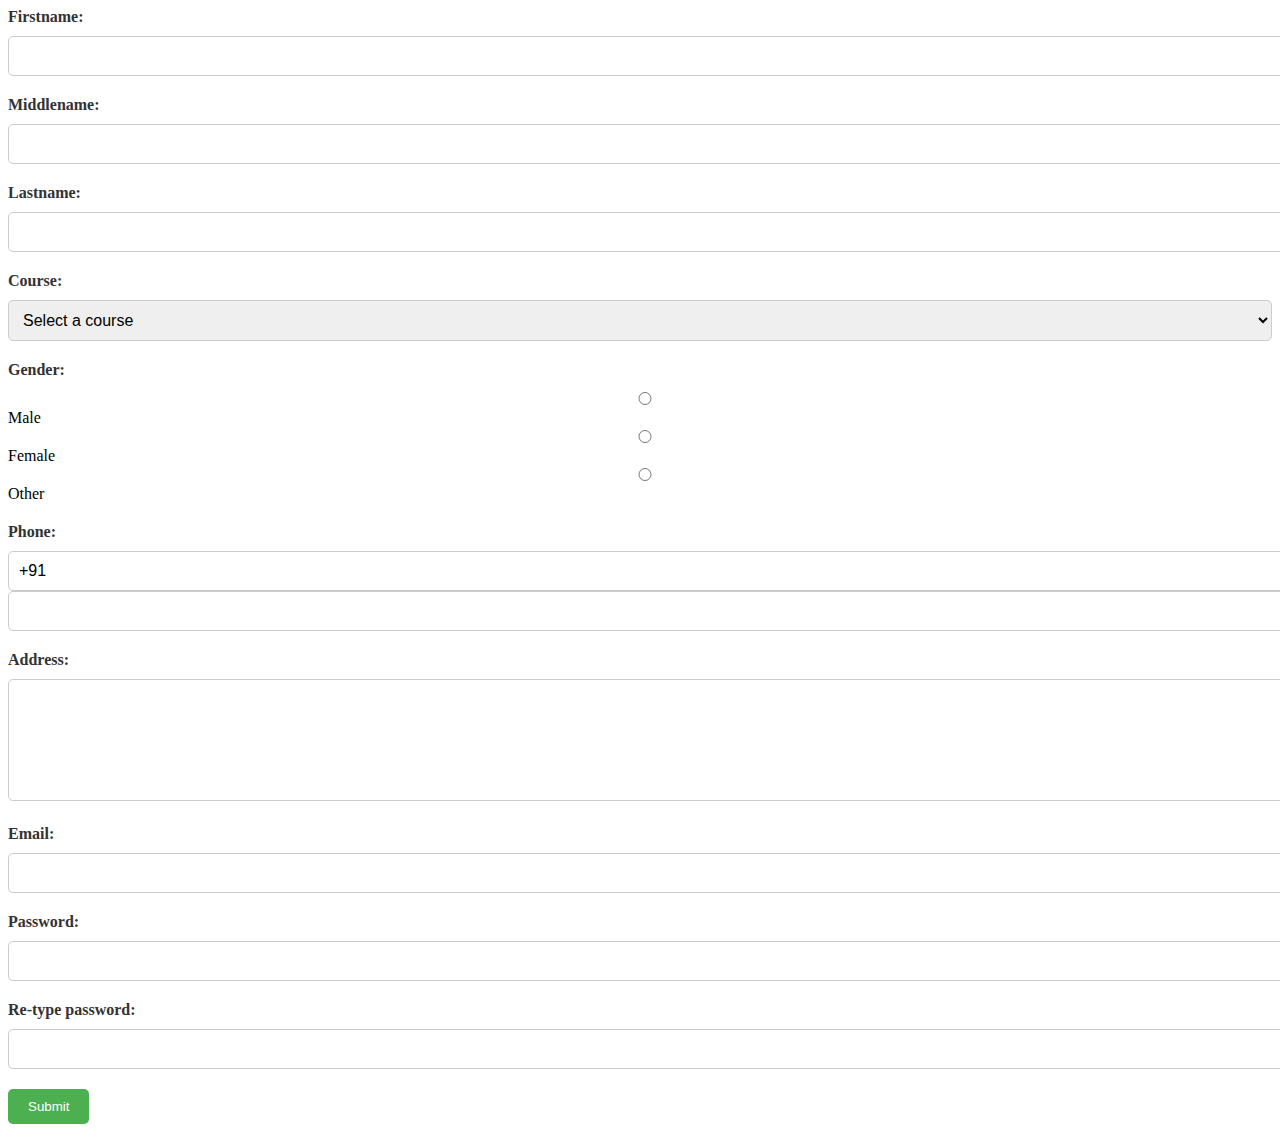
<file: Basic_Sign_In/index.html>
<!DOCTYPE html>
<html lang="en">
<head>
    <meta charset="UTF-8">
    <meta name="viewport" content="width=device-width, initial-scale=1.0">
    <title>Basic Sign in form</title>
    <link rel="stylesheet" href="style.css">
</head>
<body>
    <div class="form-container">
        <form>
            <div class="form-group">
                <label class="label" for="firstname">Firstname:</label>
                <input class="form-element" type="text" id="firstname" name="firstname">
            </div>
            <div class="form-group">
                <label class="label" for="middlename">Middlename:</label>
                <input class="form-element" type="text" id="middlename" name="middlename">
            </div>
            <div class="form-group">
                <label class="label" for="lastname">Lastname:</label>
                <input class="form-element" type="text" id="lastname" name="lastname">
            </div>
            <div class="form-group">
                <label class="label" for="course">Course:</label>
                <select class="form-element" id="course" name="course">
                    <option value="">Select a course</option>
                    <option value="BCA">BCA</option>
                    <option value="BBA">BBA</option>
                    <option value="B.Tech">B.Tech</option>
                    <option value="MBA">MBA</option>
                    <option value="MCA">MCA</option>
                    <option value="M.Tech">M.Tech</option>
                </select>
            </div>
            <div class="form-group">
                <label class="label">Gender:</label>
                <input class="form-element" type="radio" name="gender" value="male"> Male
                <input class="form-element" type="radio" name="gender" value="female"> Female
                <input class="form-element" type="radio" name="gender" value="other"> Other
            </div>
            <div class="form-group">
                <label class="label" for="country-code">Phone:</label>
                <input class="form-element" type="text" id="country-code" name="country-code" value="+91">
                <input class="form-element" type="text" id="phone" name="phone">
            </div>
            <div class="form-group">
                <label class="label" for="address">Address:</label>
                <textarea class="form-element" id="address" name="address"></textarea>
            </div>
            <div class="form-group">
                <label class="label" for="email">Email:</label>
                <input class="form-element" type="email" id="email" name="email">
            </div>
            <div class="form-group">
                <label class="label" for="pass">Password:</label>
                <input class="form-element" type="password" id="pass" name="pass">
            </div>
            <div class="form-group">
                <label class="label" for="repass">Re-type password:</label>
                <input class="form-element" type="password" id="repass" name="repass">
            </div>
            <div class="form-group">
                <input class="submit-button" type="submit" value="Submit">
            </div>
        </form>
    </div>
</body>
</html>
</file>
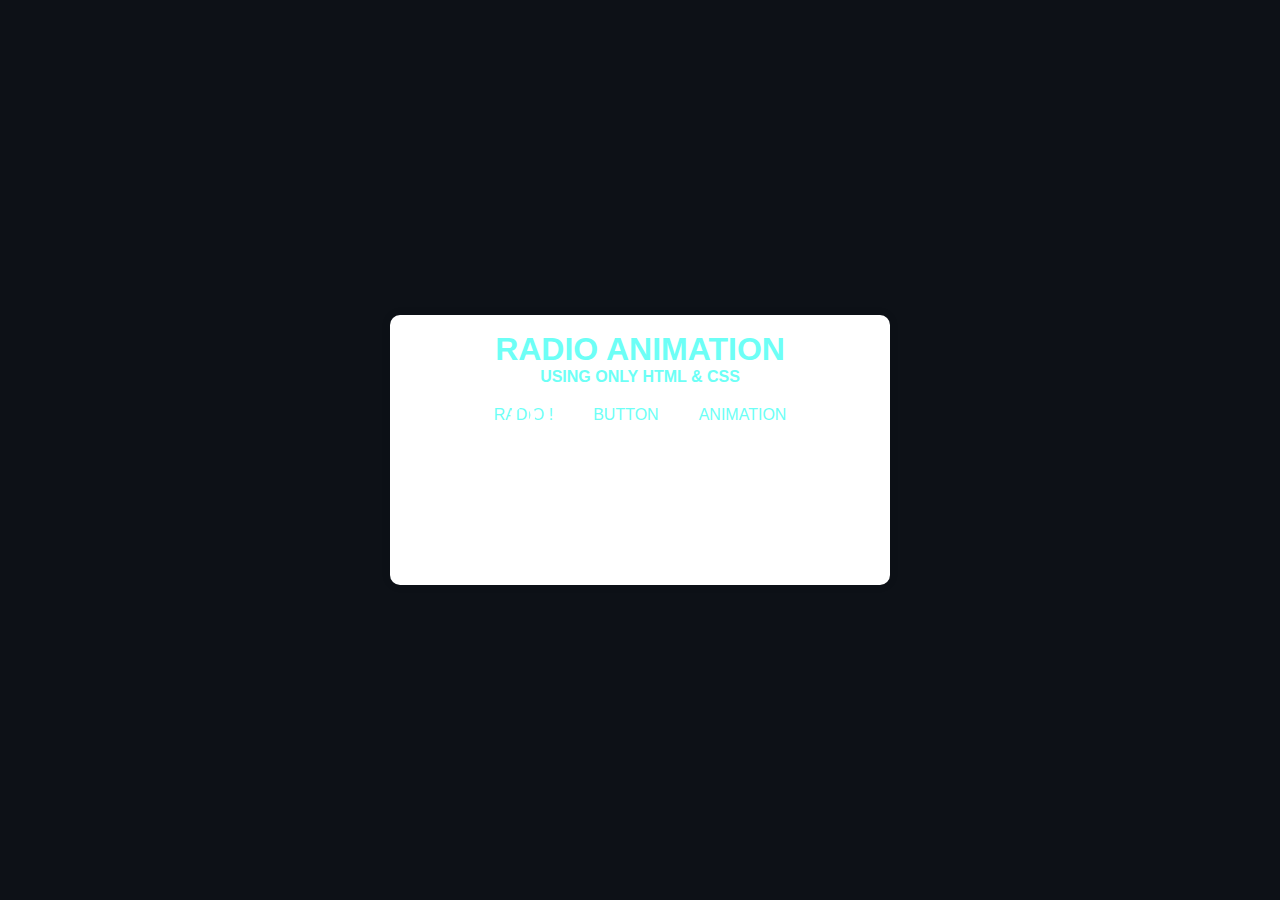
<file: Buttons_Radio/index.html>
<!DOCTYPE html>
<html lang="en">
<head>
    <meta charset="UTF-8">
    <meta http-equiv="X-UA-Compatible" content="IE=edge">
    <meta name="viewport" content="width=device-width, initial-scale=1.0">
    <title>Radio Button</title>
    <link rel="stylesheet" href="style.css">
</head>
<body>
<div class="container">
    <h1>Radio Animation</h1>
    <h4>Using only HTML & CSS</h4>
    <ul>
        <li>
            <input checked type="radio" name="mcq">
            <label>Radio !</label>
            <div class="touch">
                <div class="line zero"></div>
                <div class="line one"></div>
                <div class="line two"></div>
                <div class="line three"></div>
                <div class="line four"></div>
                <div class="line five"></div>
                <div class="line six"></div>
                <div class="line seven"></div>
            </div>
        </li>
        <li>
            <input type="radio" name="mcq">
            <label>Button</label>
            <div class="touch">
                <div class="line zero"></div>
                <div class="line one"></div>
                <div class="line two"></div>
                <div class="line three"></div>
                <div class="line four"></div>
                <div class="line five"></div>
                <div class="line six"></div>
                <div class="line seven"></div>
            </div>
        </li>
        <li>
            <input type="radio" name="mcq">
            <label>Animation</label>
            <div class="touch">
                <div class="line zero"></div>
                <div class="line one"></div>
                <div class="line two"></div>
                <div class="line three"></div>
                <div class="line four"></div>
                <div class="line five"></div>
                <div class="line six"></div>
                <div class="line seven"></div>
            </div>
        </li>
    </ul>
</div>

</body>
</html>
</file>
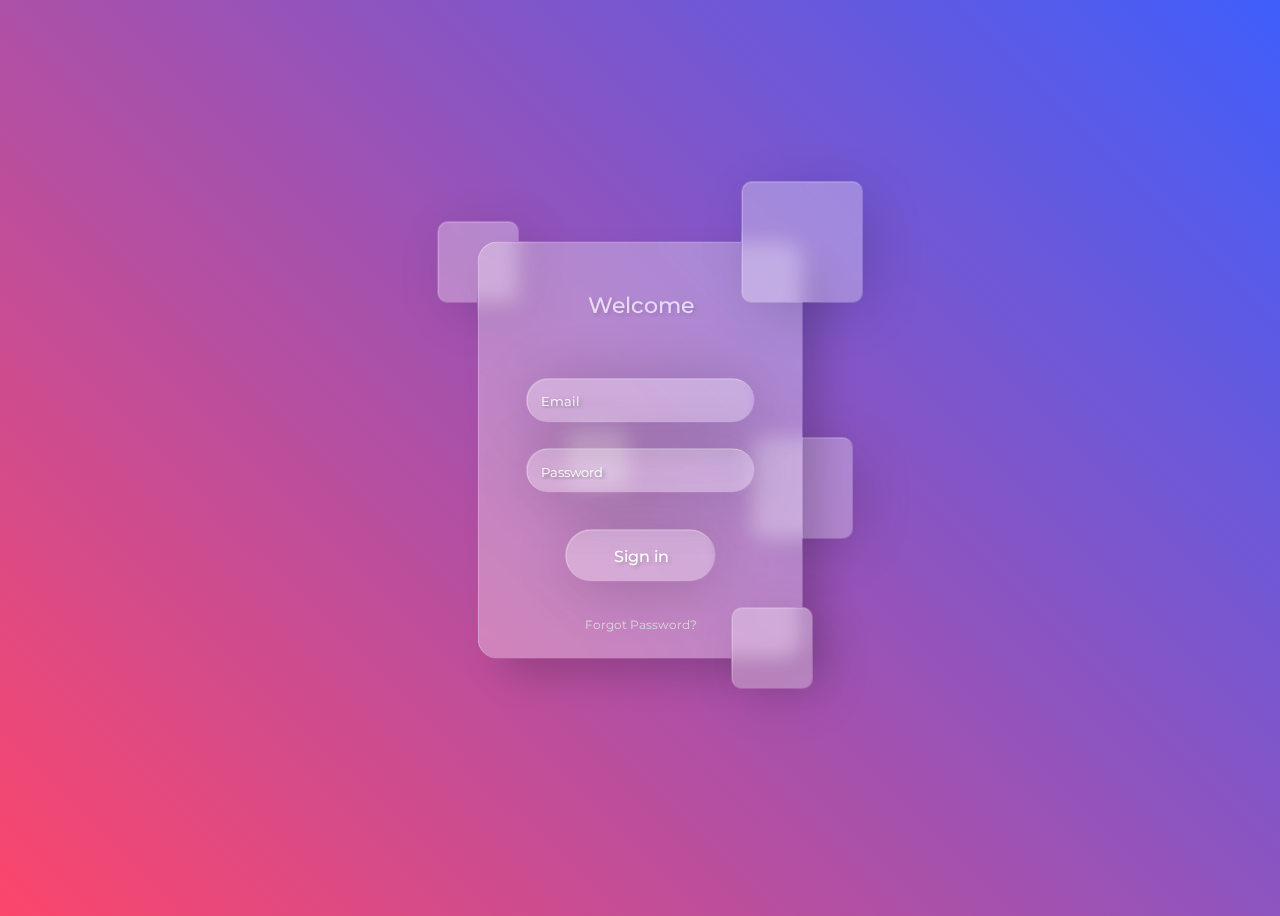
<file: Sign_In_Page_1/index.html>
<!DOCTYPE html>
<html lang="en">
<head>
    <meta charset="UTF-8">
    <meta name="viewport" content="width=device-width, initial-scale=1.0">
    <link rel="preconnect" href="https://fonts.gstatic.com">
<link href="https://fonts.googleapis.com/css2?family=Montserrat:wght@300;400;500&display=swap" rel="stylesheet"> 
<link rel="stylesheet" href="style.css">
    <title>Document</title>
</head>
<body>
    
<div class="container">
  <form >
    <p>Welcome</p>
    <input type="email" placeholder="Email"><br>
    <input type="password" placeholder="Password"><br>
    <input type="button" value="Sign in"><br>
    <a href="#">Forgot Password?</a>
  </form>

  <div class="drops">
    <div class="drop drop-1"></div>
    <div class="drop drop-2"></div>
    <div class="drop drop-3"></div>
    <div class="drop drop-4"></div>
    <div class="drop drop-5"></div>
  </div>
</div>
</body>
</html>
</file>
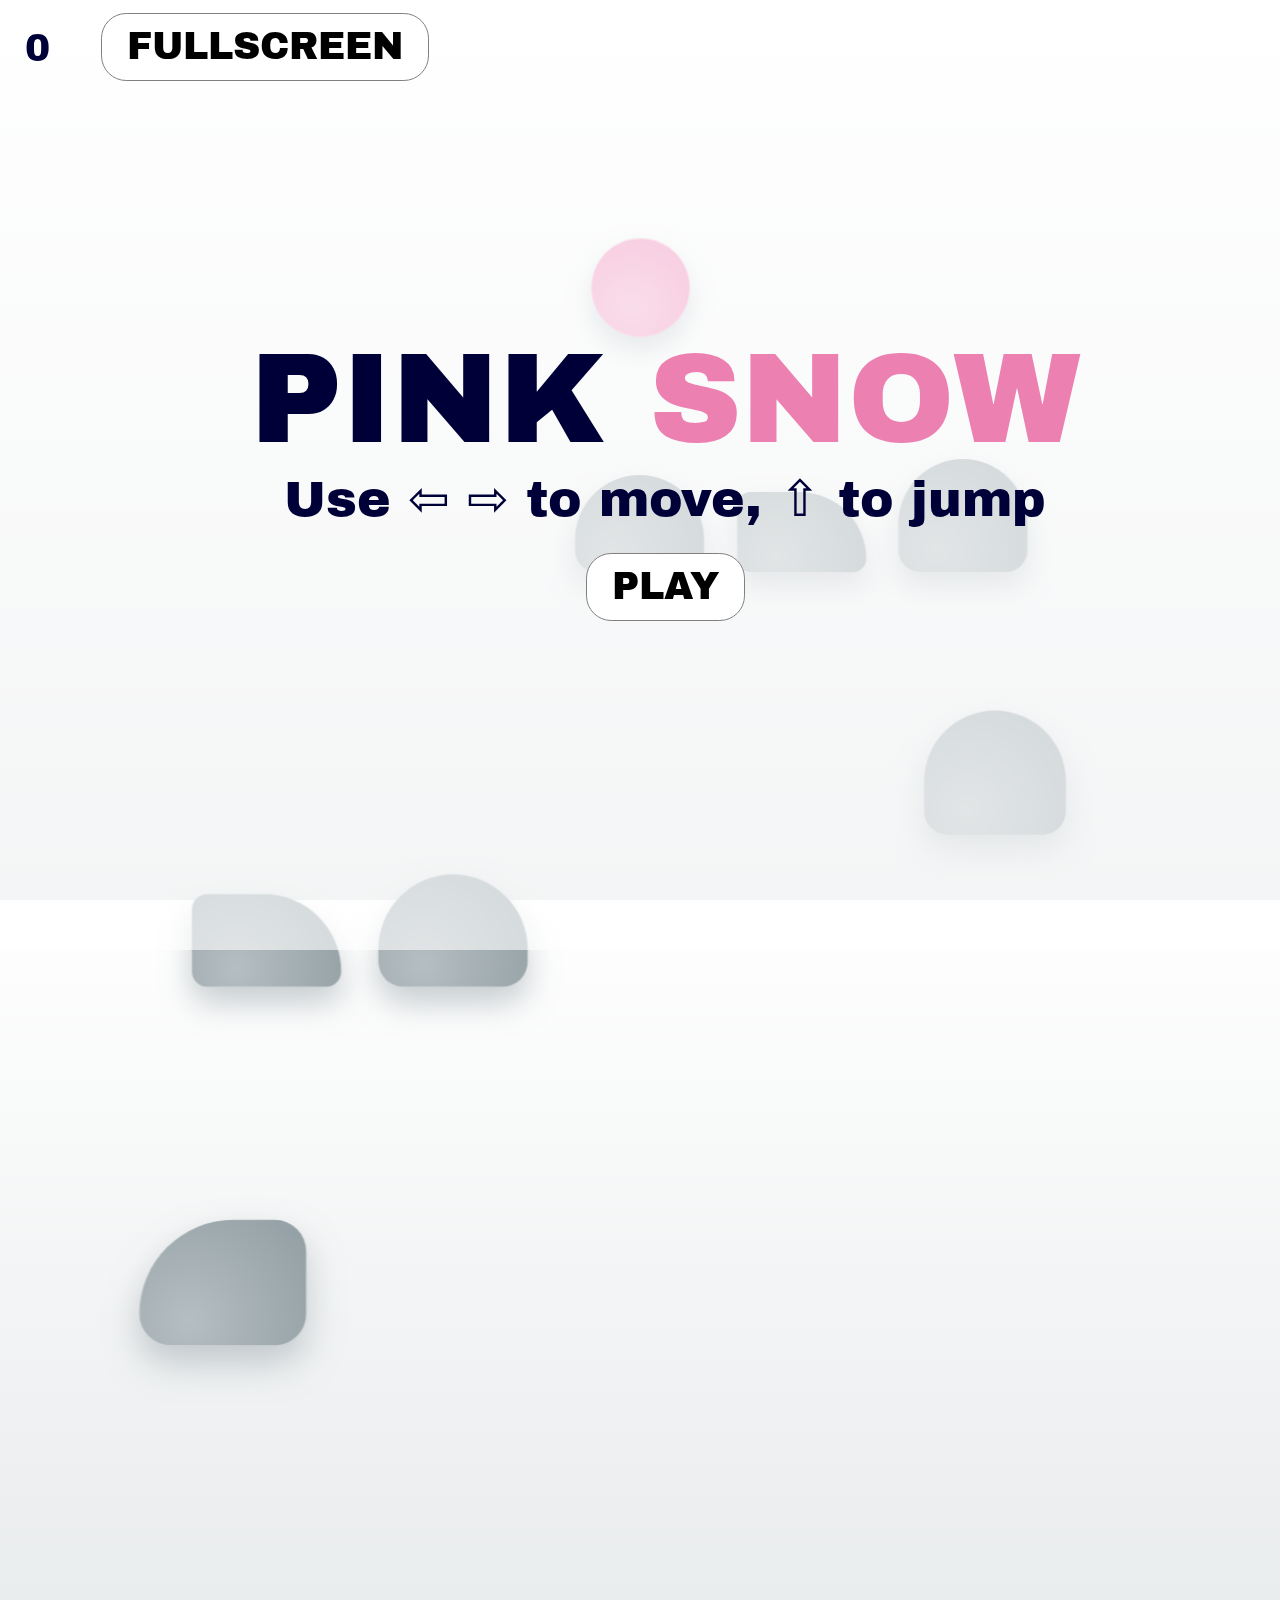
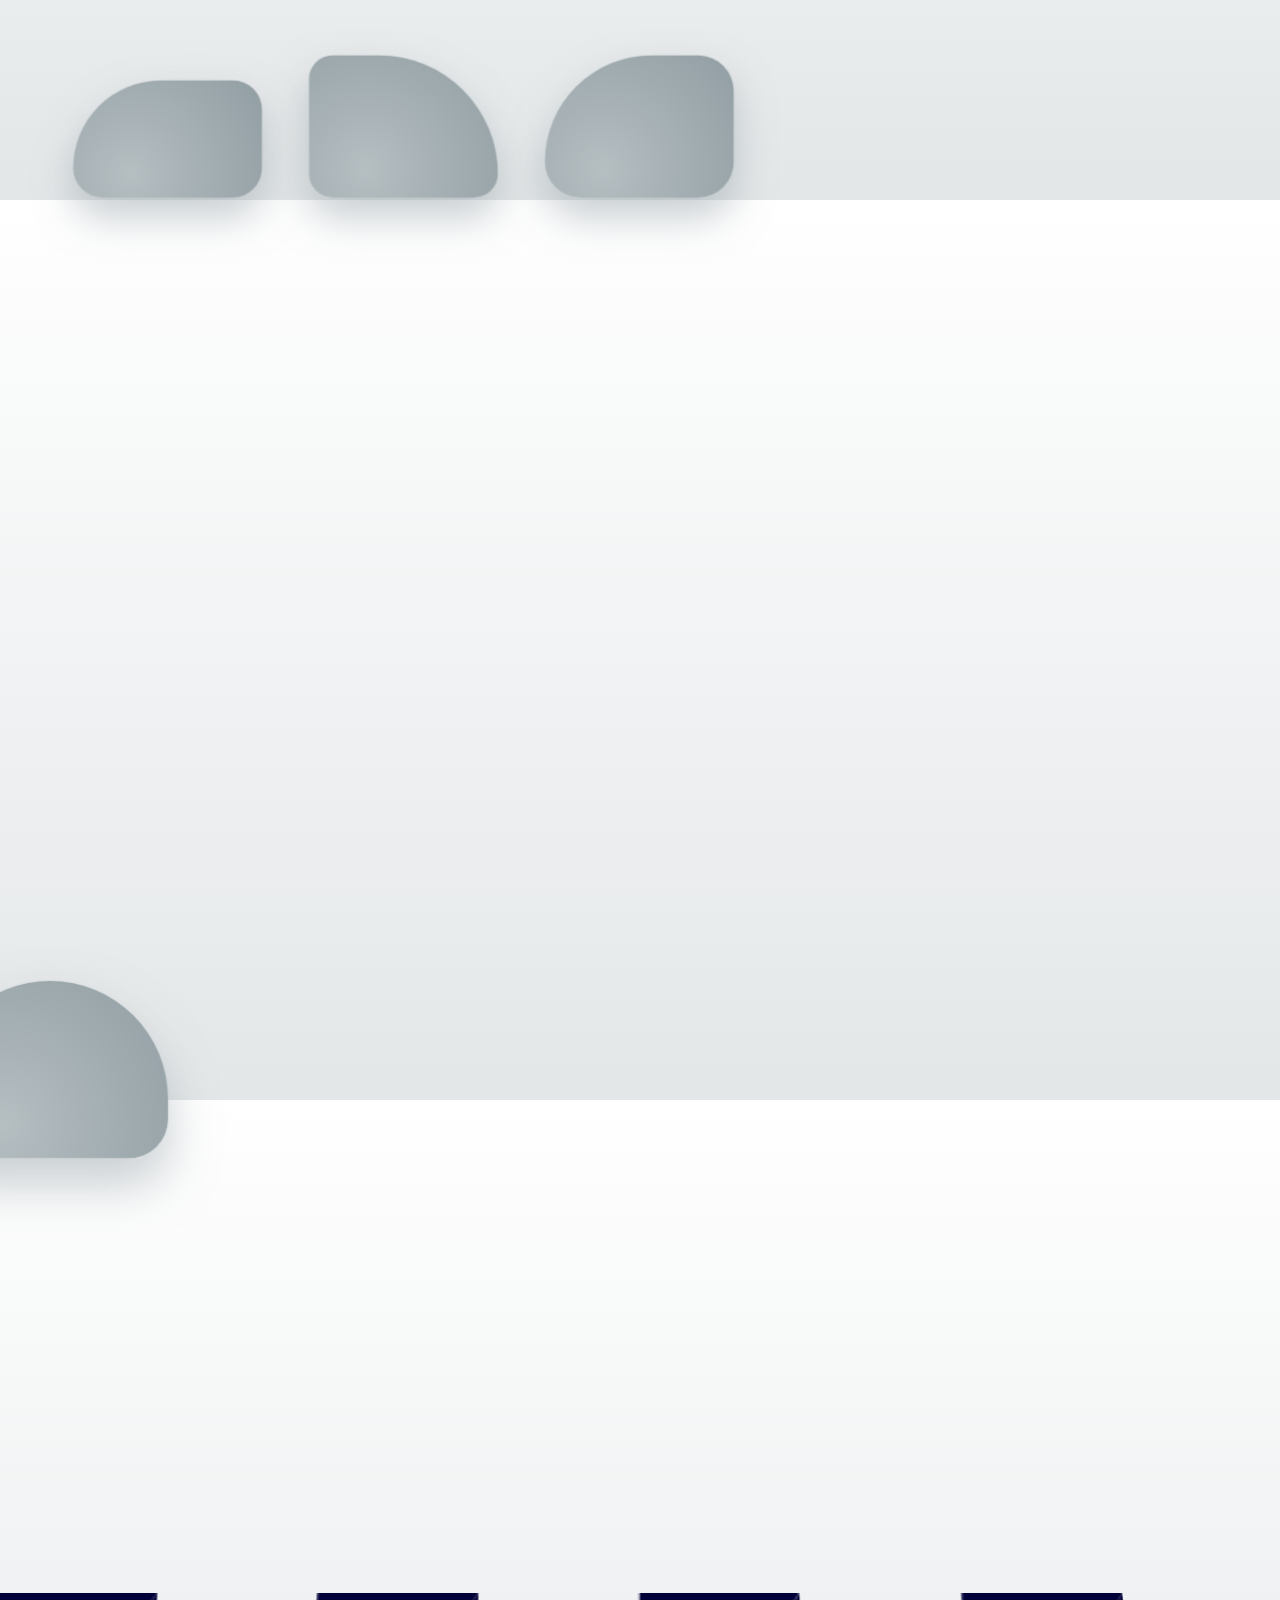
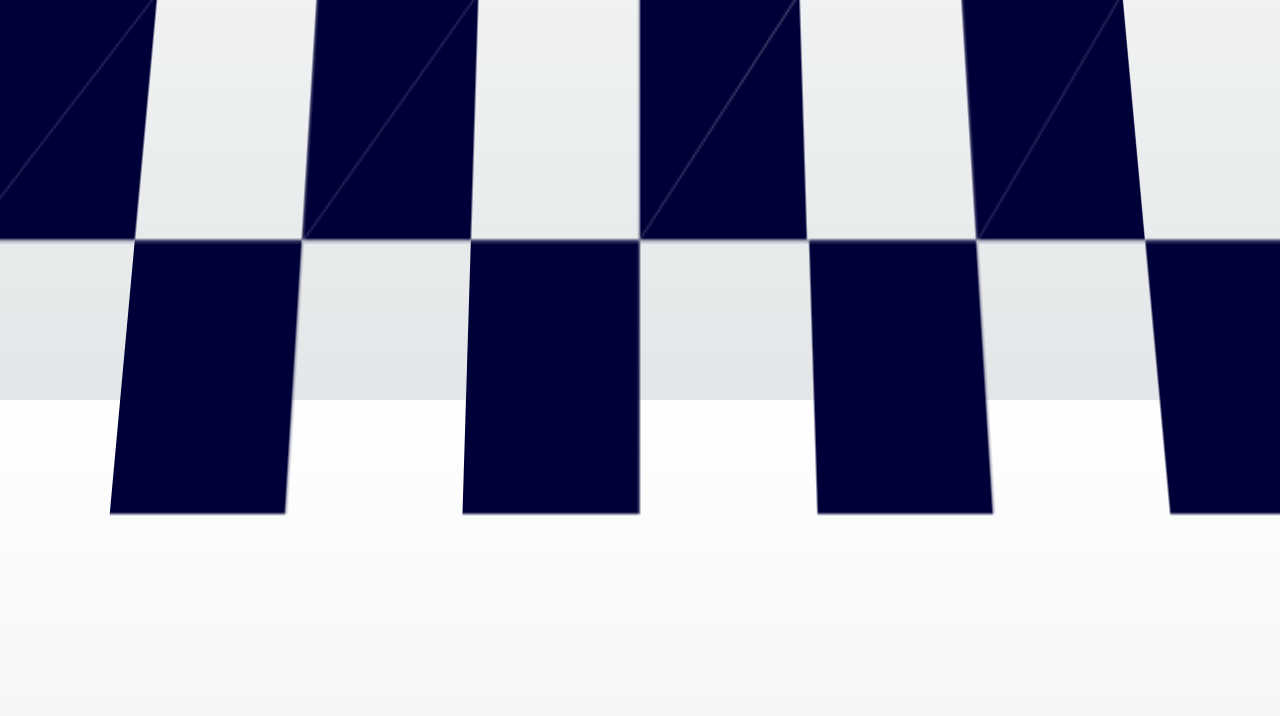
<file: Snow_Leap_Game/index.html>
<!DOCTYPE html>
<html lang="en">
<head>
    <meta charset="UTF-8">
    <meta name="viewport" content="width=device-width, initial-scale=1.0">
    <link rel="stylesheet" href="style.css">
    <script defer src="main.js"></script>
    <title>Document</title>
</head>
<body>
    <div id="snow-game-level-marker" class="snow-game__level-marker"></div>
<div id="snow-game" class="snow-game__wrapper">
  <div id="snow-game-level" class="snow-game__level">
  </div>
  <div class="snow-game__snowball"></div>
</div>
<div id="click-layer" class="snow-game__click-layer"></div>
<div id="start" class="snow-game__start">
  <div class="snow-game__title">
    PINK <span class="snow-game__title--highlighted">SNOW</span>
  </div>
  <div class="snow-game__tutorial">
    Use &#8678; &#8680; to move, &#8679; to jump
  </div>
  <button class="snow-game__start-button snow-game__button">Play</button>
</div>
<button id="fullscreen" class="snow-game__fullscreen-button snow-game__button">Fullscreen</button>
<div id="score" class="snow-game__score snow-game__score--hidden"></div>
</body>
</html>
</file>
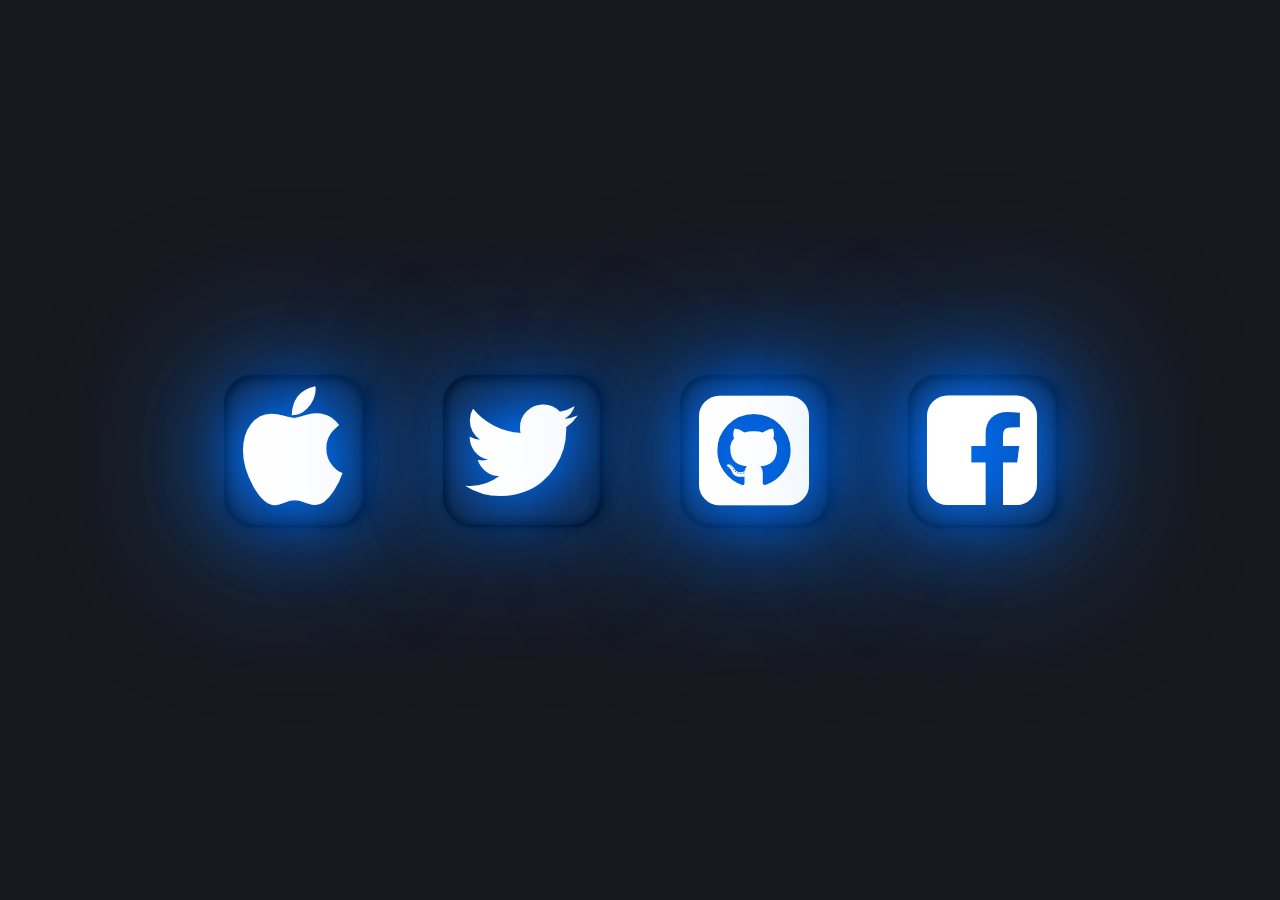
<file: social_media/index.html>
<html lang="en">

<head>
  <meta charset="UTF-8">
  <meta name="viewport" content="width=device-width, initial-scale=1.0">
  <title>Glowing Social Media Icon</title>
  <link rel="stylesheet" href="style.css">
  <link rel="stylesheet" href="https://stackpath.bootstrapcdn.com/font-awesome/4.7.0/css/font-awesome.min.css">
</head>

<body>
  <div class="container">
    <i class="fa fa-apple" id="apple"></i>
    <i class="fa fa-twitter" id="twitter"></i>
    <i class="fa fa-github-square github" id="github"></i>
    <i class="fa fa-facebook-square" id="facebook"></i>
  </div>
</body>

</html>
</file>
<file: Basic_Sign_In/style.css>
/* Form Group Styles */

.form-group {
  margin-bottom: 20px;
}

.form-group label {
  display: block;
  margin-bottom: 10px;
  font-weight: bold;
  color: #333;
}

.form-element {
  width: 100%;
  padding: 10px;
  font-size: 16px;
  border: 1px solid #ccc;
  border-radius: 5px;
}

.form-element:focus {
  border-color: #aaa;
  box-shadow: 0 0 10px rgba(0, 0, 0, 0.1);
}

.form-group input[type="radio"] {
  margin-right: 10px;
}

.form-group textarea {
  height: 100px;
  resize: vertical;
}

.submit-button {
  background-color: #4CAF50;
  color: #fff;
  padding: 10px 20px;
  border: none;
  border-radius: 5px;
  cursor: pointer;
}

.submit-button:hover {
  background-color: #3e8e41;
}
</file>
<file: Buttons_Radio/style.css>
/* Global Styles */

* {
    box-sizing: border-box;
    margin: 0;
    padding: 0;
  }
  
  body {
    font-family: 'Roboto', sans-serif;
    background-color: #0d1117;
    color: #6dfff6;
    text-transform: uppercase;
    overflow: hidden;
    height: 100vh;
    display: flex;
    justify-content: center;
    align-items: center;
  }
  
  /* Container Styles */
  
  .container {
    width: 500px;
    height: 270px;
    padding: 16px;
    background-color: #fff;
    border-radius: 10px;
    box-shadow: 0 0 10px rgba(0, 0, 0, 0.1);
    display: flex;
    flex-direction: column;
    align-items: center;
  }
  
  /* Radio Button Styles */
  
  ul {
    list-style: none;
    padding: 0;
    margin: 0;
    display: flex;
    flex-wrap: wrap;
    justify-content: center;
  }
  
  li {
    margin: 10px;
    position: relative;
  }
  
  label {
    display: block;
    padding: 10px;
    cursor: pointer;
  }
  
  input[type="radio"] {
    opacity: 0;
    position: absolute;
    top: 0;
    left: 0;
    width: 100%;
    height: 100%;
    margin: 0;
    cursor: pointer;
  }
  
  .touch {
    position: absolute;
    top: 50%;
    left: 50%;
    transform: translate(-50%, -50%);
    width: 25px;
    height: 25px;
    border: 5px solid #fff;
    border-radius: 50%;
    opacity: 0;
  }
  
  input[type="radio"]:checked ~ .touch {
    opacity: 1;
    animation: explode 0.35s;
  }
  
  .line {
    position: absolute;
    width: 10px;
    height: 2px;
    background-color: #fff;
    opacity: 0;
  }
  
  .line.zero {
    top: -21px;
    left: 11px;
    transform: translateY(20px);
  }
  
  .line.one {
    top: -11px;
    right: -7px;
    transform: rotate(-55deg) translate(-9px);
  }
  
  .line.two {
    top: 11px;
    right: -20px;
    transform: translate(-9px);
  }
  
  .line.three {
    top: 35px;
    right: -8px;
    transform: rotate(55deg) translate(-9px);
  }
  
  .line.four {
    top: -11px;
    left: -8px;
    transform: rotate(55deg) translate(9px);
  }
  
  .line.five {
    top: 11px;
    left: -20px;
    transform: translate(9px);
  }
  
  .line.six {
    top: 35px;
    left: -8px;
    transform: rotate(-55deg) translate(9px);
  }
  
  .line.seven {
    bottom: -21px;
    left: 11px;
    transform: translateY(-20px);
  }
  
  input[type="radio"]:checked ~ .touch .line {
    animation: drop 0.9s forwards 0.1s;
  }
  
  @keyframes explode {
    0% {
      opacity: 0;
      transform: scale(10);
    }
    60% {
      opacity: 1;
      transform: scale(0.5);
    }
    100% {
      opacity: 1;
      transform: scale(1);
    }
  }
  
  @keyframes drop {
    0% {
      opacity: 0;
      transform: translateY(20px);
      height: 10px;
    }
    20% {
      opacity: 1;
    }
    100% {
      transform: translateY(-2px);
      height: 0px;
      opacity: 0;
    }
  }
</file>
<file: Sign_In_Page_1/style.css>
body {
    background: linear-gradient(45deg, #FC466B, #3F5EFB);
    height: 100vh;
    font-family: "Montserrat", sans-serif;
  }
  
  .container {
    position: absolute;
    transform: translate(-50%, -50%);
    top: 50%;
    left: 50%;
  }
  
  form {
    background: rgba(255, 255, 255, 0.3);
    padding: 3em;
    height: 320px;
    border-radius: 20px;
    border-left: 1px solid rgba(255, 255, 255, 0.3);
    border-top: 1px solid rgba(255, 255, 255, 0.3);
    backdrop-filter: blur(10px);
    box-shadow: 20px 20px 40px -6px rgba(0, 0, 0, 0.2);
    text-align: center;
    position: relative;
    transition: all 0.2s ease-in-out;
  }
  form p {
    font-weight: 500;
    color: #fff;
    opacity: 0.7;
    font-size: 1.4rem;
    margin-top: 0;
    margin-bottom: 60px;
    text-shadow: 2px 2px 4px rgba(0, 0, 0, 0.2);
  }
  form a {
    text-decoration: none;
    color: #ddd;
    font-size: 12px;
  }
  form a:hover {
    text-shadow: 2px 2px 6px #00000040;
  }
  form a:active {
    text-shadow: none;
  }
  form input {
    background: transparent;
    width: 200px;
    padding: 1em;
    margin-bottom: 2em;
    border: none;
    border-left: 1px solid rgba(255, 255, 255, 0.3);
    border-top: 1px solid rgba(255, 255, 255, 0.3);
    border-radius: 5000px;
    backdrop-filter: blur(5px);
    box-shadow: 4px 4px 60px rgba(0, 0, 0, 0.2);
    color: #fff;
    font-family: Montserrat, sans-serif;
    font-weight: 500;
    transition: all 0.2s ease-in-out;
    text-shadow: 2px 2px 4px rgba(0, 0, 0, 0.2);
  }
  form input:hover {
    background: rgba(255, 255, 255, 0.1);
    box-shadow: 4px 4px 60px 8px rgba(0, 0, 0, 0.2);
  }
  form input[type=email]:focus, form input[type=password]:focus {
    background: rgba(255, 255, 255, 0.1);
    box-shadow: 4px 4px 60px 8px rgba(0, 0, 0, 0.2);
  }
  form input[type=button] {
    margin-top: 10px;
    width: 150px;
    font-size: 1rem;
  }
  form input[type=button]:hover {
    cursor: pointer;
  }
  form input[type=button]:active {
    background: rgba(255, 255, 255, 0.2);
  }
  form:hover {
    margin: 4px;
  }
  
  ::placeholder {
    font-family: Montserrat, sans-serif;
    font-weight: 400;
    color: #fff;
    text-shadow: 2px 2px 4px rgba(0, 0, 0, 0.4);
  }
  
  .drop {
    background: rgba(255, 255, 255, 0.3);
    backdrop-filter: blur(10px);
    border-radius: 10px;
    border-left: 1px solid rgba(255, 255, 255, 0.3);
    border-top: 1px solid rgba(255, 255, 255, 0.3);
    box-shadow: 10px 10px 60px -8px rgba(0, 0, 0, 0.2);
    position: absolute;
    transition: all 0.2s ease;
  }
  .drop-1 {
    height: 80px;
    width: 80px;
    top: -20px;
    left: -40px;
    z-index: -1;
  }
  .drop-2 {
    height: 80px;
    width: 80px;
    bottom: -30px;
    right: -10px;
  }
  .drop-3 {
    height: 100px;
    width: 100px;
    bottom: 120px;
    right: -50px;
    z-index: -1;
  }
  .drop-4 {
    height: 120px;
    width: 120px;
    top: -60px;
    right: -60px;
  }
  .drop-5 {
    height: 60px;
    width: 60px;
    bottom: 170px;
    left: 90px;
    z-index: -1;
  }
  
  a,
  input:focus,
  select:focus,
  textarea:focus,
  button:focus {
    outline: none;
  }
</file>
<file: Snow_Leap_Game/style.css>
@import url("https://fonts.googleapis.com/css2?family=Archivo+Black&display=swap");
html {
  font-size: 2.8vh;
}
@media screen and (orientation: portrait) {
  html {
    font-size: 2.8vw;
  }
}

body {
  display: flex;
  justify-content: center;
  align-items: center;
  height: 100vh;
  margin: 0;
  color: #000038;
  font-family: "Archivo Black", "Arial Black", sans-serif;
  font-size: 1.5rem;
  perspective: 100rem;
  transform-style: preserve-3d;
  background: linear-gradient(white, #919ea3 400%);
  overflow: hidden;
}

.snow-game__level-marker {
  position: absolute;
  z-index: 1;
  top: 1.1rem;
  left: 1rem;
}
.snow-game__button {
  background: white;
  border: 1px solid grey;
  border-radius: 1rem;
  padding: 0.5rem 1rem;
  text-transform: uppercase;
  font-family: "Archivo Black", "Arial Black", sans-serif;
  font-size: 1.5rem;
  cursor: pointer;
}
.snow-game__fullscreen-button {
  position: absolute;
  z-index: 1;
  top: 0.5rem;
  left: 4rem;
}
.snow-game__wrapper {
  position: relative;
  width: 30rem;
  height: 35rem;
  perspective: 100rem;
}
.snow-game__level {
  position: absolute;
  left: 0;
  top: calc(var(--time) * var(--cell) * -1);
  display: flex;
  flex-wrap: wrap;
  height: 100%;
  transform: rotate3d(1, 0, 0, 45deg) translateZ(calc(var(--time) * -0.5 * var(--cell))) translateY(calc(var(--time) * -0.1 * var(--cell)));
  transform-style: preserve-3d;
  transition: top 0.3s linear, transform 0.3s linear;
}
.snow-game__cell {
  position: relative;
  width: var(--cell);
  height: var(--cell);
}
.snow-game__cell--rock {
  transform: rotate3d(1, 0, 0, -45deg);
  transform-origin: bottom;
}
.snow-game__cell--rock:before {
  content: "";
  position: absolute;
  bottom: 0;
  left: 10%;
  width: 80%;
  height: 60%;
  border-radius: 3rem 3rem 1rem 1rem;
  background: radial-gradient(circle at 30% 80%, white -200%, #919ea3);
  box-shadow: 0 0.5rem 1rem 0 rgba(145, 158, 163, 0.5);
}
.snow-game__cell--rock:nth-child(2n):before {
  border-radius: 3rem 1rem 1rem 1rem;
}
.snow-game__cell--rock:nth-child(3n):before {
  border-radius: 1rem 5rem 1rem 1rem;
}
.snow-game__cell--rock:nth-child(4n):before {
  height: 50%;
}
.snow-game__cell--rock:nth-child(5n):before {
  height: 70%;
}
.snow-game__cell--lava:before {
  content: "";
  position: absolute;
  top: 40%;
  left: 0;
  width: 100%;
  height: 60%;
  background: linear-gradient(180deg, orange, #ff7d66);
  background-size: 100% 200%;
  animation: lava;
  animation-duration: 2s;
  animation-iteration-count: infinite;
}
@keyframes lava {
  0%, 100% {
    background-position: 0 0;
  }
  50% {
    background-position: 0 100%;
  }
}
.snow-game__cell--end {
  background-image: linear-gradient(45deg, #000038 25%, transparent 25%), linear-gradient(-45deg, #000038 25%, transparent 25%), linear-gradient(45deg, transparent 75%, #000038 75%), linear-gradient(-45deg, transparent 75%, #000038 75%);
  background-size: var(--cell) var(--cell);
  background-position: 0 0, 0 calc(var(--cell) / 2), calc(var(--cell) / 2) calc(var(--cell) / -2), calc(var(--cell) / -2) 0px;
}
.snow-game__player {
  position: absolute;
  top: calc( var(--top) * var(--cell) + (var(--cell) * 0.5) - var(--lifes) * 1rem );
  left: calc( var(--left) * var(--cell) + (var(--cell) * 0.5) - var(--lifes) * 1rem );
  width: calc(var(--lifes) * 2rem);
  height: calc(var(--lifes) * 2rem);
  border-radius: 50%;
  background: radial-gradient(circle at 40% 70%, white -200%, #eb80b1);
  transform: rotate3d(1, 0, 0, -45deg);
  transform-origin: bottom;
  transition: top 0.3s linear, left 0.5s ease, width 0.5s ease, height 0.5s ease, transform 0.3s cubic-bezier(0.17, 0.67, 0.54, 1), box-shadow 0.3s cubic-bezier(0.17, 0.67, 0.54, 1);
  box-shadow: 0 0.5rem 1rem 0 rgba(145, 158, 163, 0.5);
}
.snow-game__player--jump {
  transform: rotate3d(1, 0, 0, -45deg) translateZ(var(--cell)) translateY(calc(var(--cell) * -1));
  box-shadow: 0 var(--cell) 1rem 0 rgba(145, 158, 163, 0.5);
}
.snow-game__start, .snow-game__score {
  position: absolute;
  top: 0;
  left: 0;
  width: 100%;
  height: 100%;
  display: flex;
  flex-direction: column;
  justify-content: center;
  align-items: center;
  padding: 1rem;
  background-color: rgba(255, 255, 255, 0.6);
  cursor: default;
}
.snow-game__start--hidden, .snow-game__score--hidden {
  display: none;
}
.snow-game__title {
  font-size: 10vw;
}
.snow-game__title--highlighted {
  color: #eb80b1;
}
.snow-game__tutorial {
  font-size: 2rem;
  margin-bottom: 1rem;
  text-align: center;
}
.snow-game__tutorial-mobile {
  display: none;
}
.snow-game__score {
  font-size: 10vw;
  text-transform: uppercase;
}
.snow-game__click-layer {
  position: absolute;
  top: 0;
  left: 0;
  width: 100%;
  height: 100%;
}
@media screen and (max-width: 767px) {
  .snow-game__tutorial {
    font-size: 1.5rem;
  }
}
</file>
<file: social_media/style.css>
* {
    margin: 0;
    padding: 0;
  }
  body {
    height: 100vh;
    width: 100vw;
    background: #18191f;
  }
  .container {
    display: flex;
    justify-content: center;
    align-items: center;
    height: 100vh;
    width: 100vw;
  }
  #apple,
  #twitter,
  #github,
  #facebook {
    font-size: 8em;
    background-color: #18191f;
    color: #fff;
    box-shadow: 2px 2px 2px #00000080, 10px 1px 12px #00000080,
      2px 2px 10px #00000080, 2px 2px 3px #00000080, inset 2px 2px 10px #00000080,
      inset 2px 2px 10px #00000080, inset 2px 2px 10px #00000080,
      inset 2px 2px 10px #00000080;
    border-radius: 29px;
    padding: 11px 19px;
    margin: 0 40px;
    animation: animate 3s linear infinite;
    text-shadow: 0 0 50px #0072ff, 0 0 100px #0072ff, 0 0 150px #0072ff,
      0 0 200px #0072ff;
  }
  #twitter {
    animation-delay: 0.3s;
  }
  #facebook {
    animation-delay: 0.7s;
  }
  #github {
    animation-delay: 0.1s;
  }
  
  @keyframes animate {
    from {
      filter: hue-rotate(0deg);
    }
    to {
      filter: hue-rotate(360deg);
    }
  }
</file>
